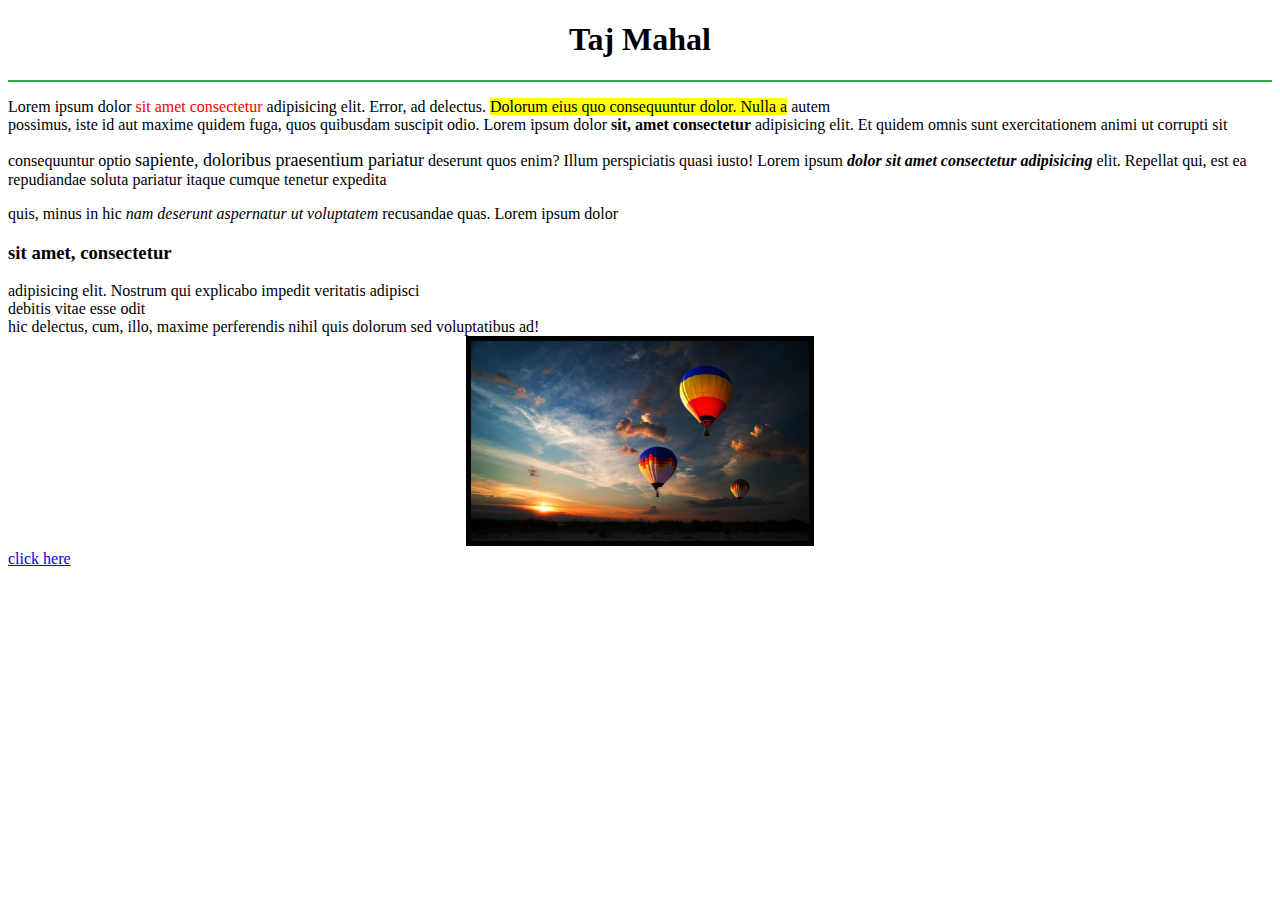
<file: index.html>
<!DOCTYPE html>
<html lang="en">

<head>
    <meta charset="UTF-8">
    <meta http-equiv="X-UA-Compatible" content="IE=edge">
    <meta name="viewport" content="width=device-width, initial-scale=1.0">
    <title>Subhankar Dutta</title>
    <link rel="icon" href="./images/sree.jpg">
</head>

<body>
    <!-- <marquee direction="right"> -->
    <center>
        <h1>Taj Mahal</h1>
    </center>

    <!-- </marquee> -->
    <!-- scrolldelay="1000" -->
    <!-- scrollamount -->
    <!-- <h2>Taj Mahal</h2>
    <h3>Taj Mahal</h3>
    <h4>Taj Mahal</h4>
    <h5>Taj Mahal</h5>
    <h6>Taj Mahal</h6> -->
    <hr color="#32a852">
    <p>Lorem ipsum dolor <font color="red">sit amet consectetur</font> adipisicing elit. Error,
        ad delectus. <mark> Dolorum eius quo consequuntur dolor. Nulla a</mark> autem <br> possimus, iste id aut maxime
        quidem
        fuga, quos
        quibusdam suscipit odio.
        Lorem ipsum dolor <b>sit, amet consectetur</b> adipisicing elit. Et quidem omnis sunt exercitationem animi ut
        corrupti sit
    <p>
    <p>
        consequuntur optio <font face="Magneto" size="4">sapiente, doloribus praesentium pariatur</font> deserunt quos
        enim? Illum perspiciatis quasi iusto!
        Lorem ipsum <i><b>dolor sit amet consectetur adipisicing</b> </i> elit. Repellat qui, est ea repudiandae soluta
        pariatur itaque
        cumque tenetur expedita
    <p>
        quis, minus in hic <em> nam deserunt aspernatur ut voluptatem </em>recusandae quas.
        Lorem ipsum dolor
    <h3>sit amet, consectetur </h3>adipisicing elit. Nostrum qui explicabo impedit
    veritatis adipisci<div> debitis vitae esse odit </div>hic delectus, cum, illo, maxime perferendis nihil quis dolorum
    sed
    voluptatibus ad!<br>
    <center>
        <img src="./images/image.jpg" height="200" border="5" alt="profile">
    </center>
    <a href="./newfile.html">
        click here
    </a>
</body>

</html>
</file>
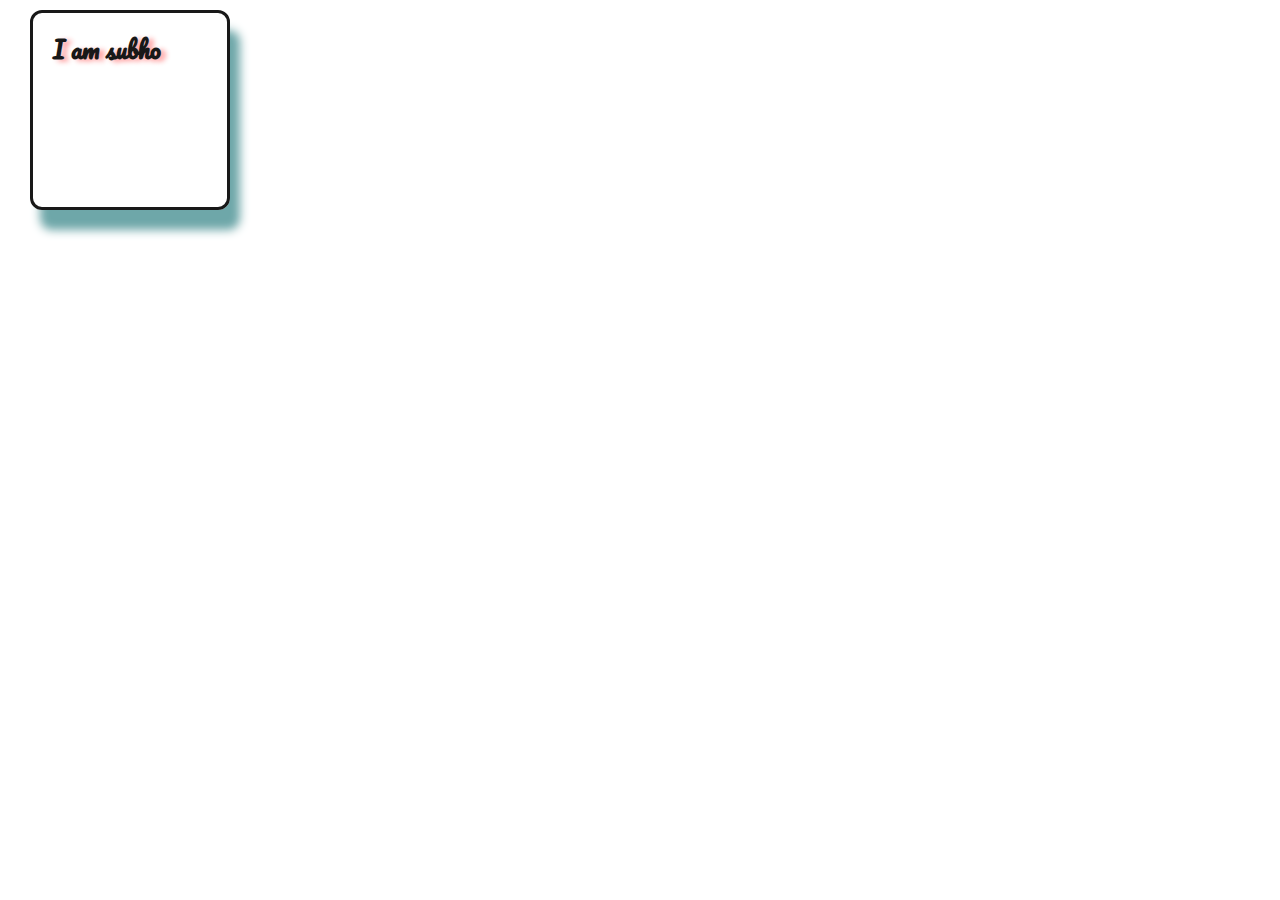
<file: day4.html>
<!DOCTYPE html>
<html lang="en">

<head>
    <meta charset="UTF-8">
    <meta http-equiv="X-UA-Compatible" content="IE=edge">
    <meta name="viewport" content="width=device-width, initial-scale=1.0">
    <title>Document</title>
    <link rel="stylesheet" href="./day4.css">
</head>

<body>
    <!-- 3 way 1) by tag 2) by class 3) by id -->
    <!-- <span>This is a text</span>
    <br>
    <span class="green">I live in jamshedpur</span>
    <br>
    <span id="kolkata">I live in kolkata</span> -->
    <div class="subhankar">
        I am subho
    </div>
</body>

</html>
</file>
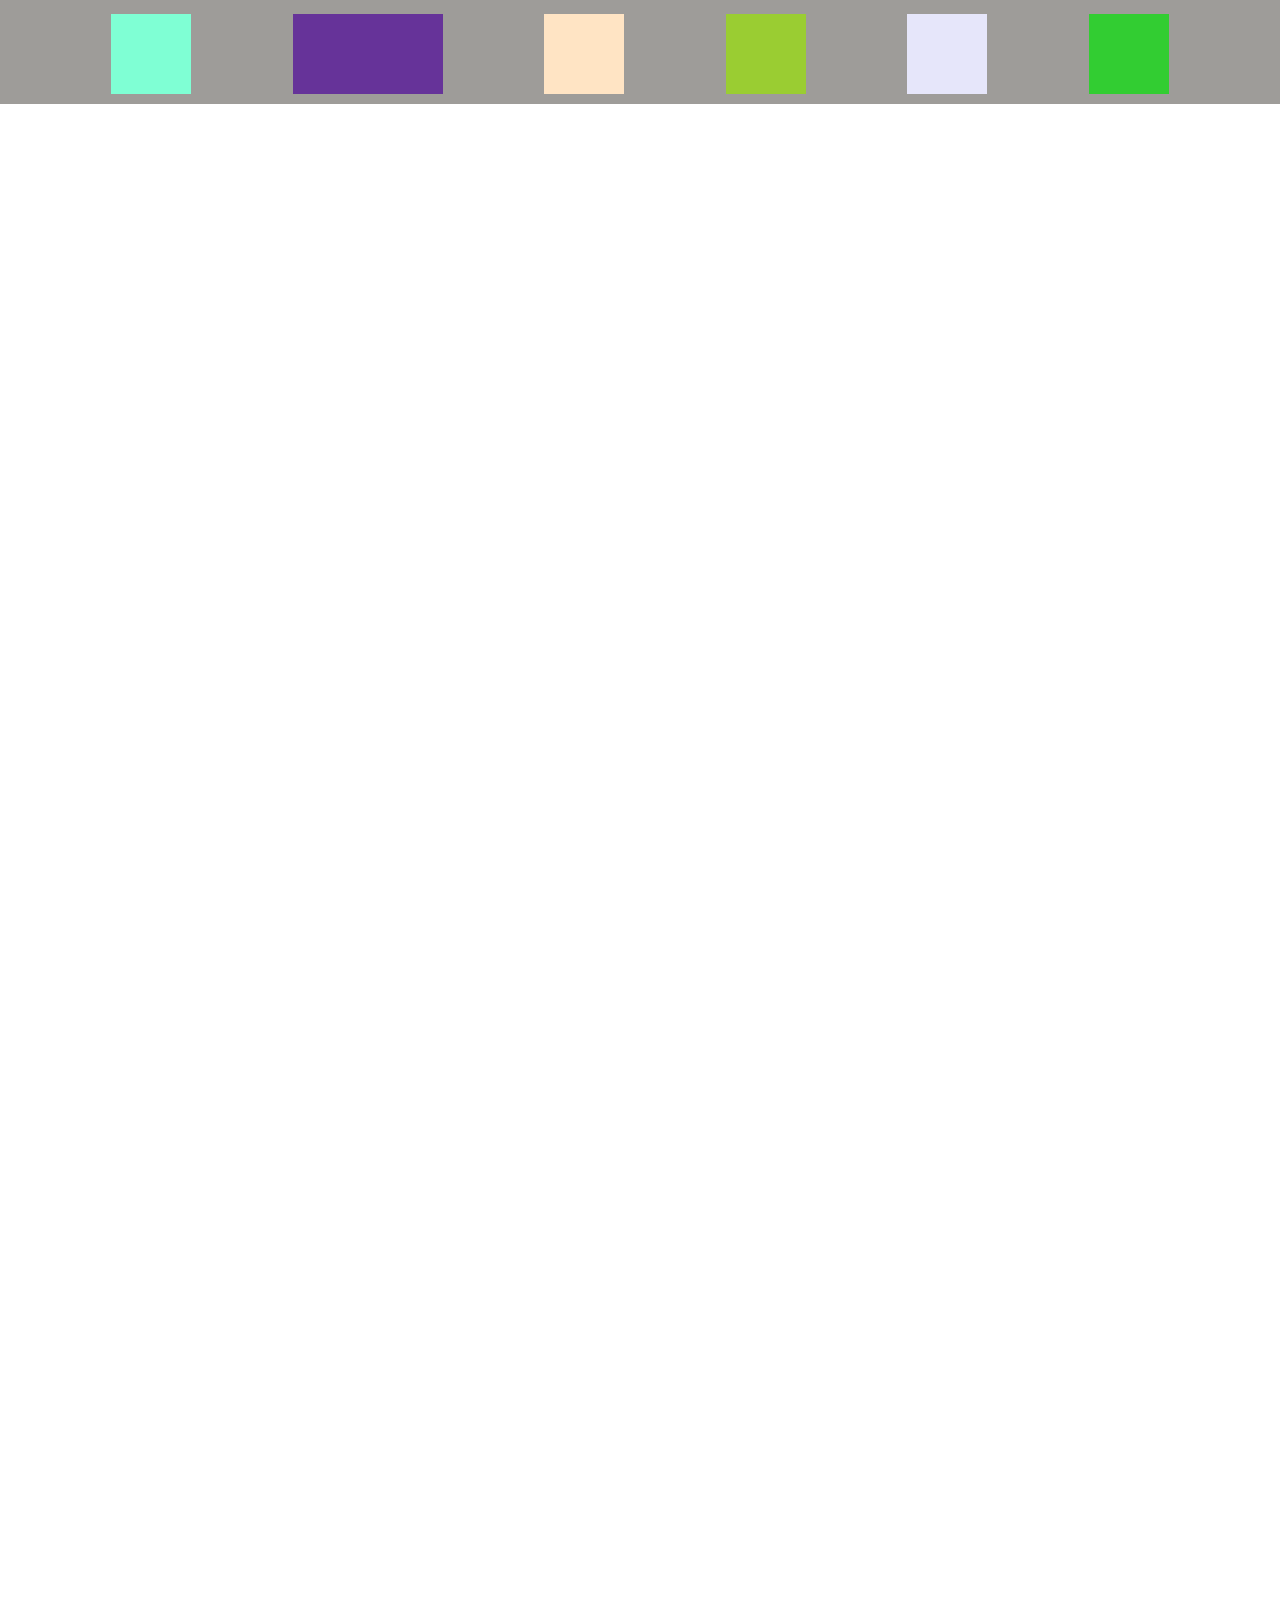
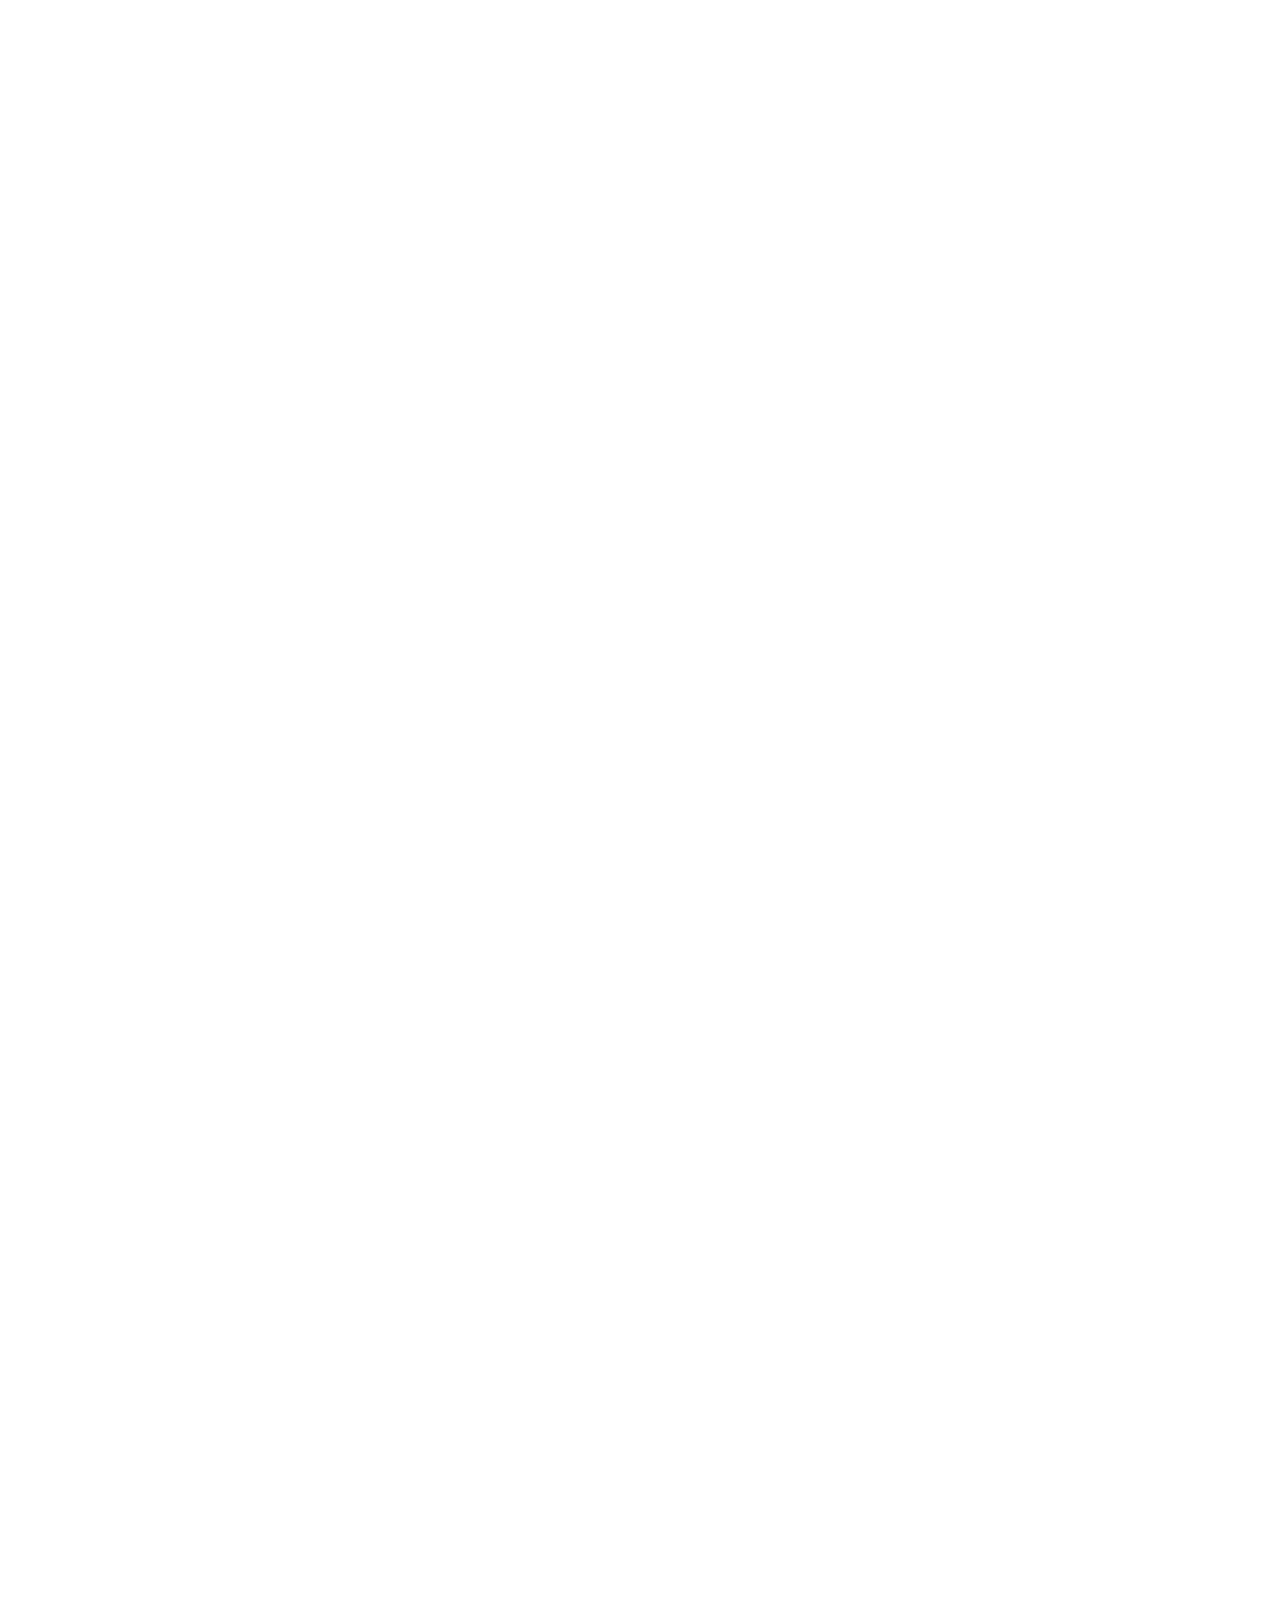
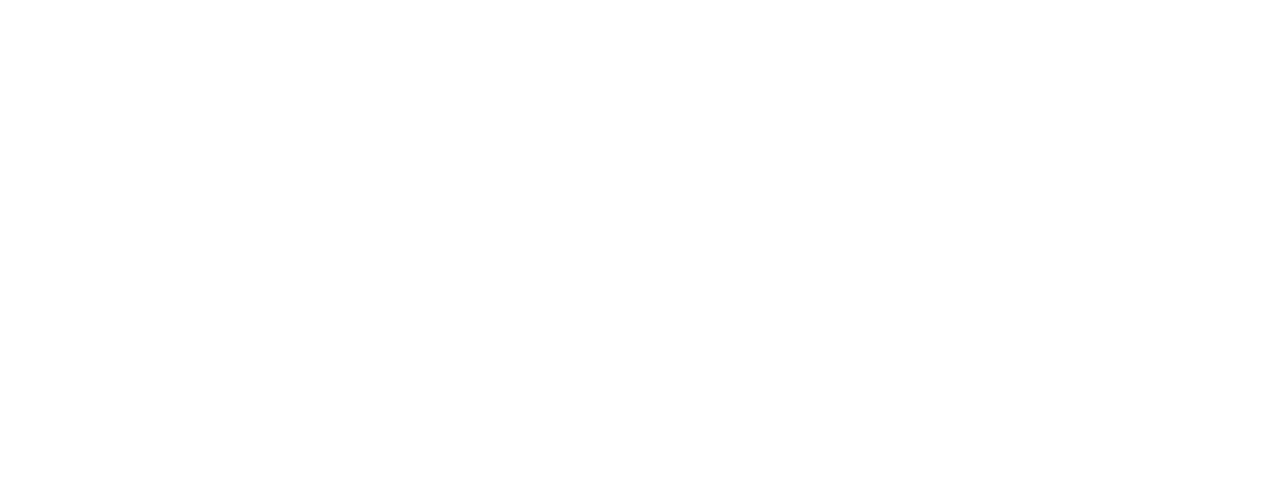
<file: day5.html>
<!DOCTYPE html>
<html lang="en">

<head>
    <meta charset="UTF-8">
    <meta http-equiv="X-UA-Compatible" content="IE=edge">
    <meta name="viewport" content="width=device-width, initial-scale=1.0">
    <title>Document</title>
    <style>
        * {
            margin: 0;
            padding: 0;
        }

        .container {
            display: flex;  
            align-items: baseline;     /*vertical*/     
            justify-content: space-evenly; /*horizantal*/
            flex-direction: row;
            flex-wrap: wrap;
        }

        .box {
            width: 80px;
            height: 80px;
            margin-top: 4px;
        }

        @keyframes moveme {
            0% {
                background-color: blueviolet;
                left: 0;
            }

            100% {
                background-color: aqua;
                left: 90%;
            }
        }

        .container {
            background-color: rgb(158, 156, 153);
            padding: 10px;
        }

        .container .box:nth-child(1) {
            background-color: aquamarine;
            transition: 1s linear;
            position: relative;
            animation:  2s linear 0s infinite;
            animation-direction: alternate;
        }

        .container .box:nth-child(1):hover {
            /* background-color: rgb(255, 246, 127);
            width: 150px;
            height: 150px; */
            /* transform:; */
        }

        .container .box:nth-child(2) {
            background-color: rebeccapurple;
            position: relative;
            flex-basis: 150px;
            animation:  2s ease 0s infinite;
            animation-direction: alternate;
        }

        .container .box:nth-child(3) {
            background-color: bisque;
            position: relative;
            animation:  2s ease-in 0s infinite;
            animation-direction: alternate;
        }

        .container .box:nth-child(4) {
            background-color: yellowgreen;
            position: relative;
            animation:  2s ease-out 0s infinite;
            animation-direction: alternate;
        }

        .container .box:nth-child(5) {
            background-color: lavender;
            position: relative;
            animation:  2s ease-in-out 0s infinite;
            animation-direction: alternate;
        }

        .container .box:nth-child(6) {
            background-color: limegreen;
            position: relative;
            animation:  2s linear 0s infinite;
            animation-direction: alternate;
        }

        .cont {
            height: 400vh;
        }
    </style>
</head>

<body>
    <div class="container">
        <div class="box"></div>
        <div class="box"></div>
        <div class="box"></div>
        <div class="box"></div>
        <div class="box"></div>
        <div class="box"></div>
    </div>
    <div class="cont"></div>
</body>

</html>
</file>
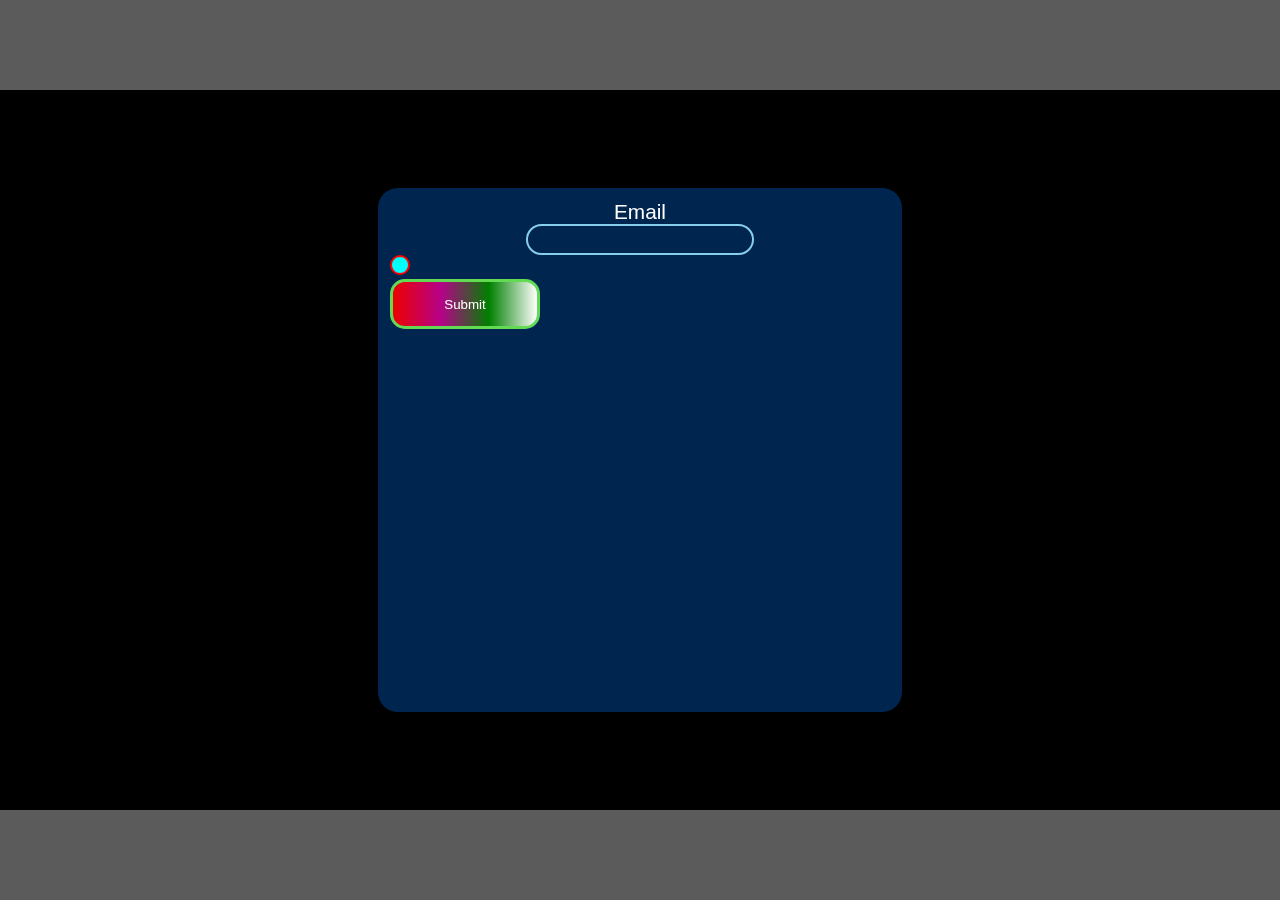
<file: day6.html>
<!DOCTYPE html>
<html lang="en">

<head>
    <meta charset="UTF-8">
    <meta http-equiv="X-UA-Compatible" content="IE=edge">
    <meta name="viewport" content="width=device-width, initial-scale=1.0">
    <title>Document</title>
    <style>
        * {
            padding: 0;
            margin: 0;
        }

        .background {
            width: 100vw;
            display: flex;
            justify-content: center;
            align-items: center;
            height: 100vh;
            position: absolute;
        }

        .container {
            width: 100vw;
            height: 100vh;
            position: absolute;
            background-color: rgba(0, 0, 0, 0.644);
        }


        .main {
            width: 100vw;
            height: 100vh;
            display: flex;
            justify-content: center;
            align-items: center;
        }

        form {
            width: 500px;
            height: 500px;
            background-color: rgba(0, 119, 255, 0.308);
            backdrop-filter: blur(45px);
            border-radius: 20px;
            padding: 12px;
        }

        .input {
            outline: none;
            background-color: transparent;
            width: 40%;
            padding: 6px 12px;
            color: white;
            letter-spacing: 1px;
            transition: 0.5s ease;
            border-radius: 18px;
            border: 2px solid skyblue;
        }

        .box {
            width: 100%;
            display: flex;
            flex-direction: column;
            justify-content: center;
            align-items: center;
        }

        .box label {
            color: white;
            font-family: 'Gill Sans', 'Gill Sans MT', Calibri, 'Trebuchet MS', sans-serif;
            font-size: 1.3rem;

        }

        @keyframes fil {
            from {

                filter: hue-rotate(0deg);
            }

            to {

                filter: hue-rotate(360deg);
            }

        }

        button[type="submit"] {
            padding: 5px 10px;
            border: 3px solid rgb(98, 219, 82);
            background-image: linear-gradient(90deg, rgb(236, 0, 0), rgb(182, 2, 137), green,white);
            color: rgb(0, 0, 0);
            backdrop-filter: blur(20px);
            color: white;
            animation: fil 1s ease 0s infinite alternate;
            border-radius: 15px;
            width: 30%;
            height: 50px;
            justify-content: center;
            align-items: center;
            display: flex;
            transition: 0.5s;
            cursor: pointer;
        }

        button[type="submit"]:hover {
            background-color: rgb(0, 255, 191);
        }

        .input:focus,
        .input:valid {
            width: 60%;
            border-color: greenyellow;
        }

        input[type="checkbox"] {
            width: 20px;
            height: 20px;
            border-radius: 50%;
            border: 2px solid red;
            background-color: aqua;
            -webkit-appearance: none;
            -moz-appearance: none;
            -o-appearance: none;
        }

        input[type="checkbox"]:checked {
            background-color: greenyellow;
        }
    </style>
</head>

<body>
    <div class="cont">
        <video class="background" autoplay muted>
            <source src="./images/myvideo.mp4">
        </video>
        <div class="container">
            <div class="span">
                <div class="main">
                    <form action="" method="post">
                        <div class="box">
                            <label for="">Email</label>
                            <input type="text" name="email" class="input" id="" required="">
                        </div>
                        <div class="check">
                            <input type="checkbox" name="" id="">
                        </div>
                        <button type="submit">Submit</button>

                    </form>
                </div>
            </div>
        </div>
    </div>
</body>

</html>
</file>
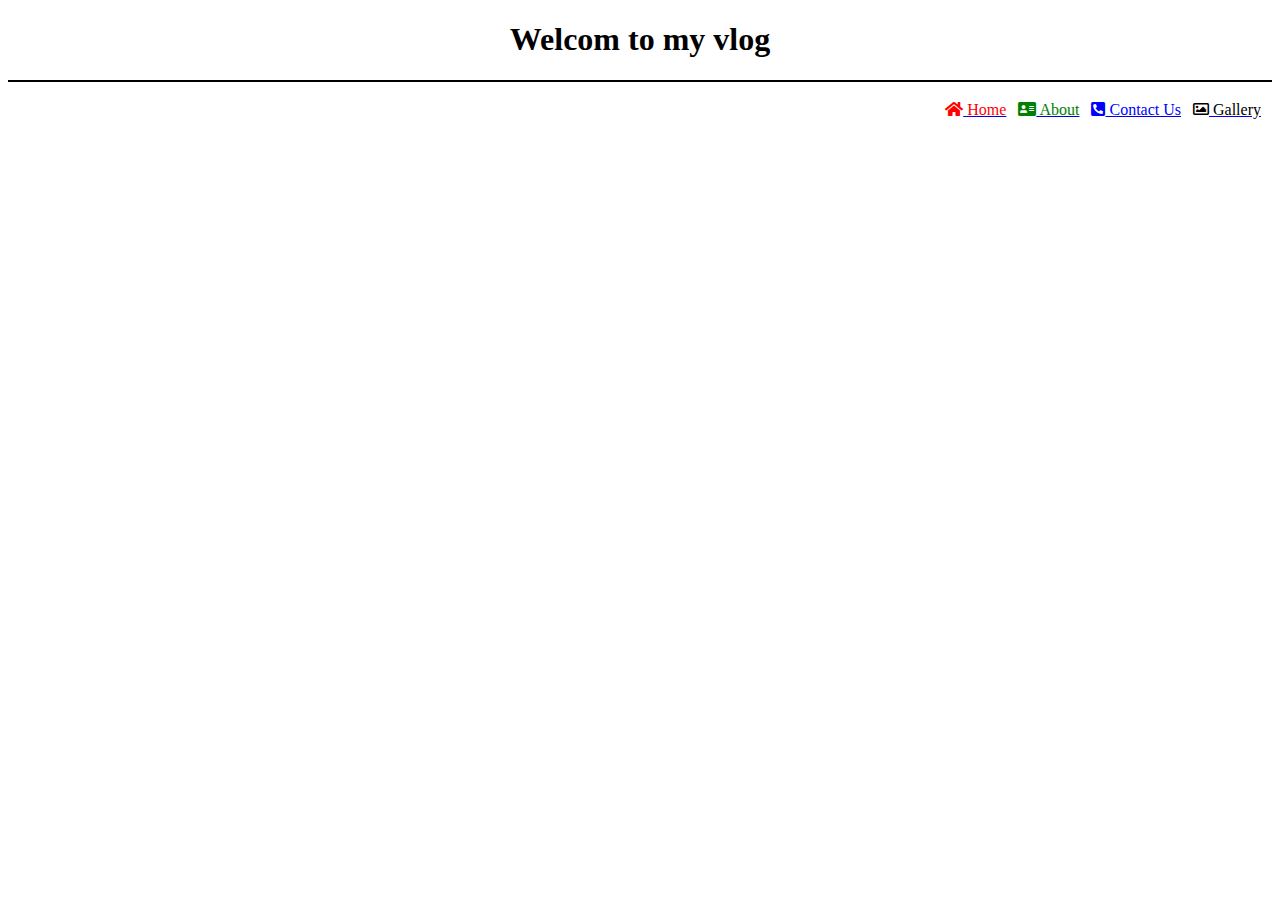
<file: forms.html>
<!DOCTYPE html>
<html lang="en">

<head>
    <meta charset="UTF-8">
    <meta http-equiv="X-UA-Compatible" content="IE=edge">
    <meta name="viewport" content="width=device-width, initial-scale=1.0">
    <title>Forms</title>
    <link rel="stylesheet" href="https://use.fontawesome.com/releases/v5.15.4/css/all.css">
</head>

<body background="https://youmatter.world/app/uploads/sites/2/2019/11/travel-world.jpg">
    <center>
        <h1>Welcom to my vlog</h1>
    </center>
    <hr color="black">
    <table align="right" cellspacing=10>
        <tr>
            <td><a href="#">
                    <font color="red"> <i class="fas fa-home"></i> Home </font>
                </a></td>
            <td><a href="#">
                    <font color="green"> <i class="fas fa-address-card"></i> About </font>
                </a></td>
            <td><a href="#">
                    <font color="blue"> <i class="fas fa-phone-square-alt"></i> Contact Us </font>
                </a></td>
            <td><a href="#">
                    <font color="black"><i class="far fa-image"></i> Gallery </font>
                </a></td>
        </tr>
    </table>
    <iframe width="560" height="315" src="https://www.youtube.com/embed/hWr2e0vQaLA" title="YouTube video player"
        frameborder="0" allow="accelerometer; autoplay; clipboard-write; encrypted-media; gyroscope; picture-in-picture"
        allowfullscreen></iframe>
    <!-- <iframe src="https://bookbin.tech/" width="500" height="600" frameborder="0"></iframe> -->
    <!-- <details>
        <summary>Subhankar Info</summary>
        Lorem ipsum dolor sit amet consectetur,
        adipisicing elit. Voluptatum placeat culpa ullam repellendus, quod quasi perspiciatis doloremque et reiciendis
        tenetur alias
        aliquid quo a iusto dolore explicabo labore doloribus nam!
        Lorem ipsum dolor sit amet consectetur adipisicing elit.
        Aspernatur natus unde cupiditate adipisci consectetur omnis distinctio reiciendis laboriosam vitae blanditiis,
        aliquid atque sapiente quam
        perferendis voluptatem! Quidem debitis voluptates dolores.
    </details> -->
</body>

</html>
</file>
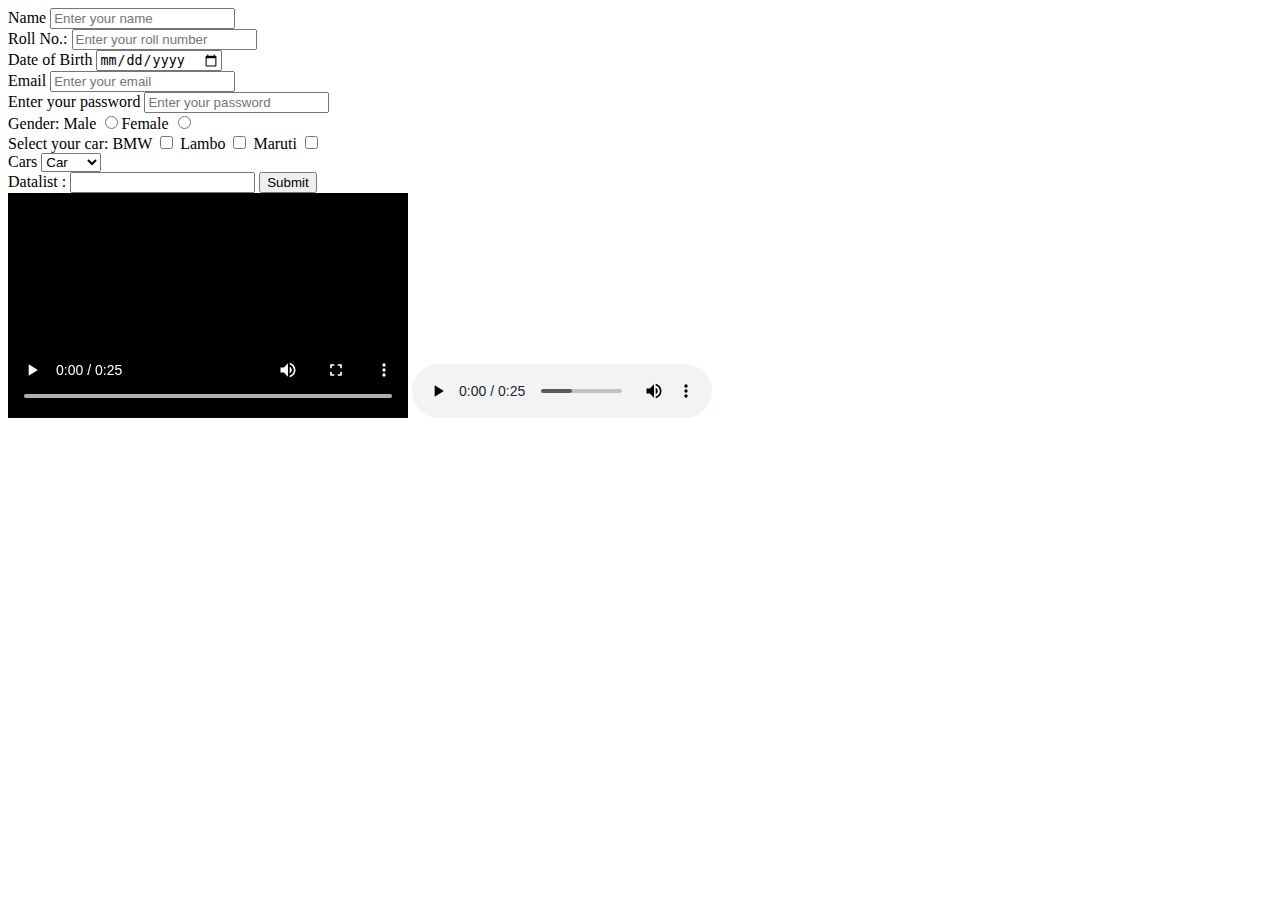
<file: forms1.html>
<!DOCTYPE html>
<html lang="en">

<head>
    <meta charset="UTF-8">
    <meta http-equiv="X-UA-Compatible" content="IE=edge">
    <meta name="viewport" content="width=device-width, initial-scale=1.0">
    <!-- <link rel="stylesheet" href="https://bootswatch.com/5/quartz/bootstrap.min.css"> -->
    <title>Document</title>
</head>

<body>
    <form action="datam.php" method="post">
        <label for="name">Name</label> <input type="text" name="name" id="name" placeholder="Enter your name"
            required=""><br>
        <label for="roll">Roll No.: </label> <input type="number" name="roll" id="roll" required=""
            placeholder="Enter your roll number"><br>
        <label for="dob">Date of Birth</label> <input type="date" name="dob" id="dob" required=""
            placeholder="Enter your dob"><br>
        <label for="email">Email</label> <input type="email" name="email" id="email" required=""
            placeholder="Enter your email"><br>
        <label for="password">Enter your password</label> <input type="password" name="password" id="password"
            required="" placeholder="Enter your password"><br>
        <label>Gender: </label> <label for="m-g">Male</label> <input type="radio" name="gender" value="male"
            id="m-g"><label for="m-f">Female</label> <input type="radio" value="female" name="gender" id="m-f"><br>
        <label>Select your car: </label> <label for="bmw">BMW</label> <input type="checkbox" name="car" id="bmw">
        <label for="lam">Lambo</label> <input type="checkbox" name="car" id="lam">
        <label for="ms">Maruti</label> <input type="checkbox" name="car" id="ms"><br>
        <label for="cars">Cars</label> <select id="cars" name="opt_car" required="">

            <option value="12312">Car</option>
            <option value="12323">Maruti</option>
            <option value="12343">BMW</option>
            <option value="12342">KTM</option>
            <option value="12345">Duke</option>
        </select><br>
        <label>Datalist : </label><input list="list">
        <datalist id="list">
            <option value="12312">Car</option>
            <option value="12323">Maruti</option>
            <option value="12343">BMW</option>
            <option value="12342">KTM</option>
            <option value="12345">Duke</option>
        </datalist>
        <input type="submit">
    </form>
    <video width="400" controls>
        <source src="./images/myvideo.mp4" type="video/mp4">
        Your borwser does not support this
    </video>
    <audio controls>
        <source src="./images/myaudio.mp3" type="audio/mp3">
        Your borwser does not suppor audio
    </audio>
</body>

</html>
</file>
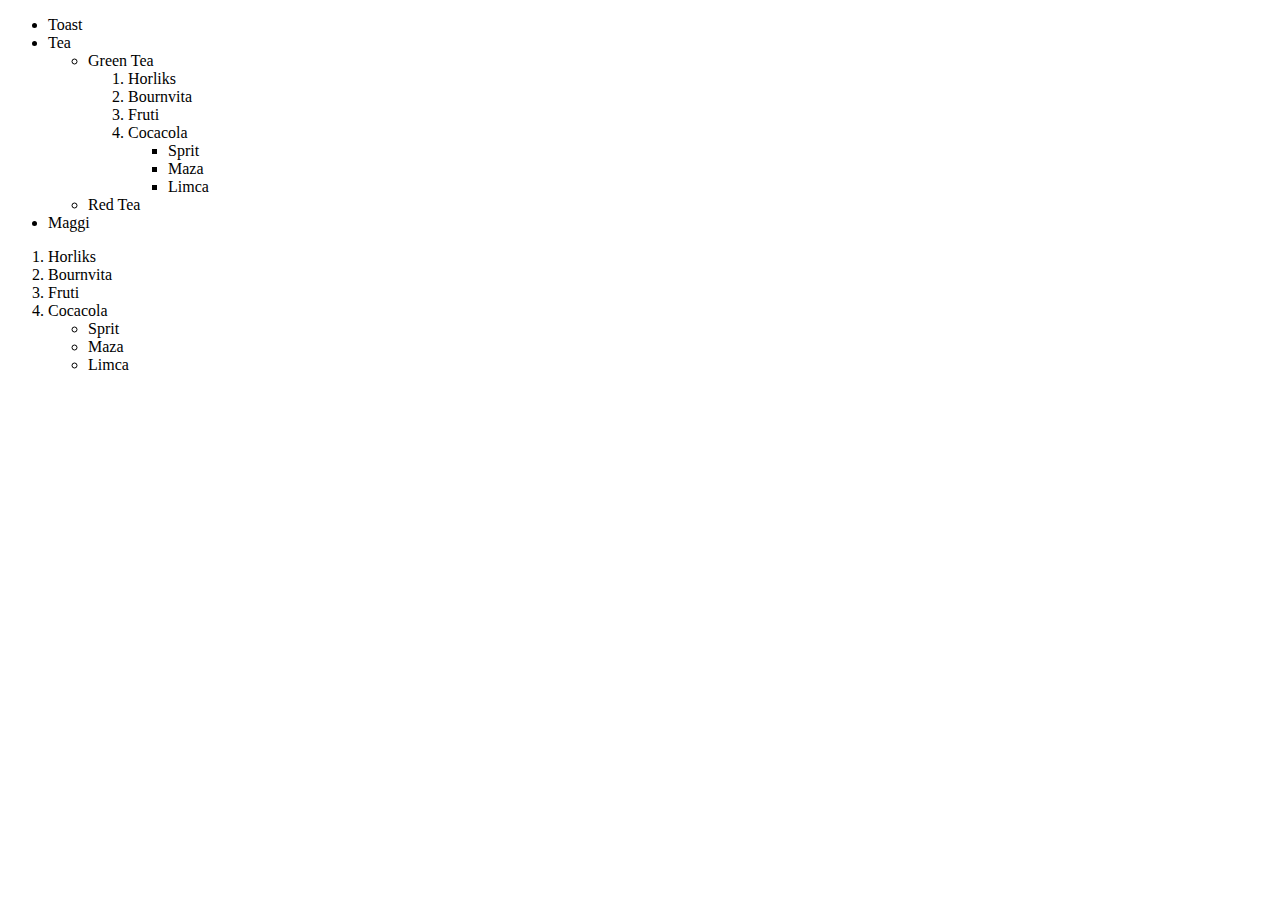
<file: list.html>
<!DOCTYPE html>
<html lang="en">
<head>
    <meta charset="UTF-8">
    <meta http-equiv="X-UA-Compatible" content="IE=edge">
    <meta name="viewport" content="width=device-width, initial-scale=1.0">
    <title>Tables and list</title>
</head>
<body>
    <!-- ul for un ordered list -->
    <!-- ol for ordered list -->
    <!-- to add item in your list use li -->
    <ul>
        <li>Toast</li>
        <li>Tea</li>
        <ul>
            <li>Green Tea</li>
            <ol>
                <li>Horliks</li>
                <li>Bournvita</li>
                <li>Fruti</li>
                
                <li>Cocacola</li>
                <ul>
                    <li>Sprit</li>
                    <li>Maza</li>
                    <li>Limca</li>
                </ul>
            </ol>
            <li>Red Tea</li>
        </ul>
        <li>Maggi</li>

    </ul>
    <ol>
        <li>Horliks</li>
        <li>Bournvita</li>
        <li>Fruti</li>
        
        <li>Cocacola</li>
        <ul>
            <li>Sprit</li>
            <li>Maza</li>
            <li>Limca</li>
        </ul>
    </ol>
</body>
</html>
</file>
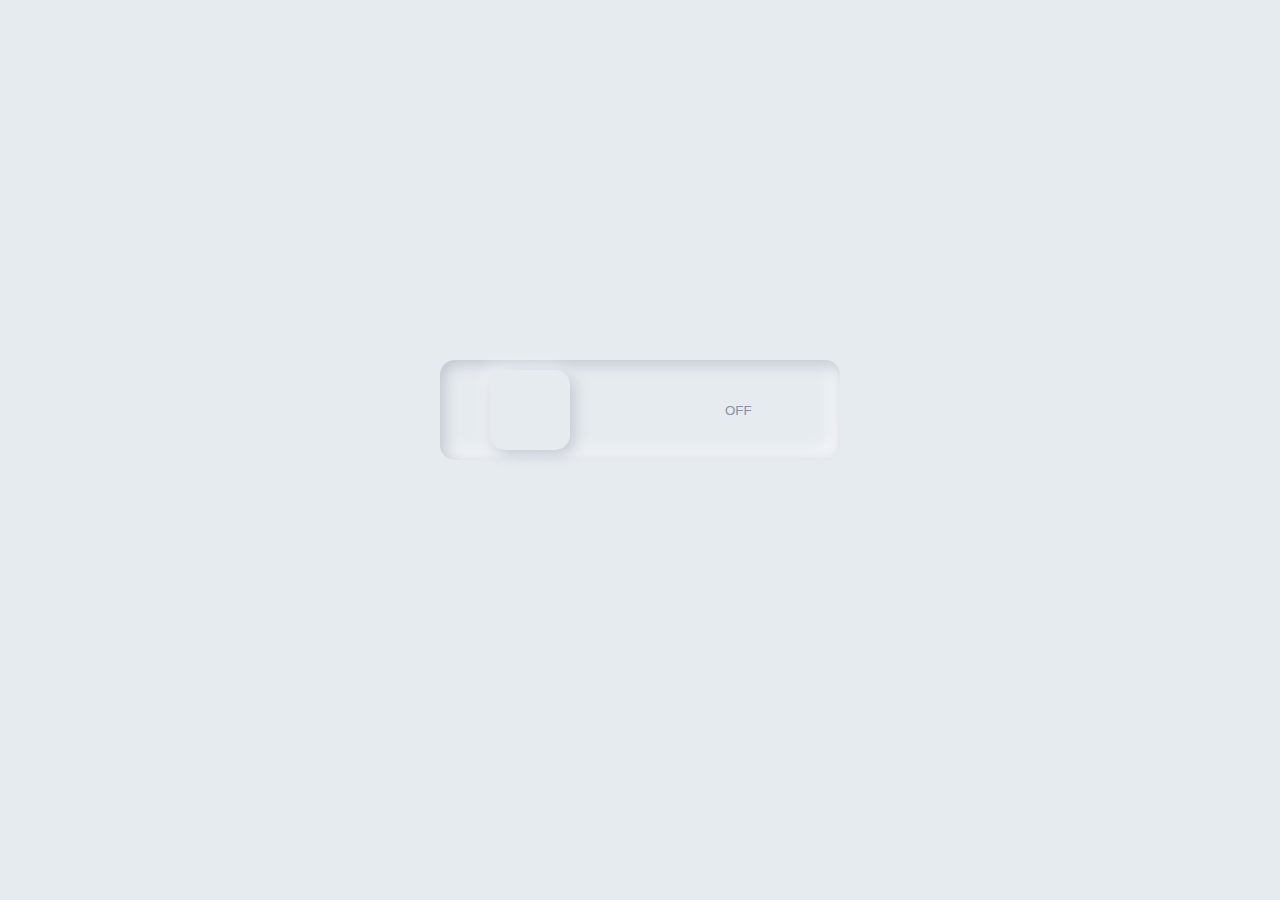
<file: Neomor.html>
<!DOCTYPE html>
    <html lang="en">
    <head>
        <meta charset="UTF-8" />
        <meta http-equiv="X-UA-Compatible" content="IE=edge" />
        <meta name="viewport" content="width=device-width, initial-scale=1.0" />
        <title>Document</title>
        <style>
        * {
            padding: 0;
            margin: 0;
            box-sizing: border-box;
        }
        .cont {
            background-color: #e6ebef;
            width: 100vw;
            height: 100vh;
            display: flex;
            justify-content: center;
            align-items: center;
        }

        .ckb {
            -webkit-appearance: none;
            box-shadow: inset 4px 4px 15px #c1c5d0, inset -10px -10px 15px #f4f6f9;
            background-color: #e6ebef;
            width: 400px;
            height: 100px;
            display: flex;
            border-radius: 15px;
            align-items: center;
            cursor: pointer;
            justify-content: space-around;
            color: #8b8ea5;
        }
        .ckb:checked ~ .move-btn {
            left: 270px;
        }
        .move-btn {
            width: 80px;
            height: 80px;
            transition: 1s;
            top: -90px;
            left: 50px;
            border-radius: 15px;
            box-shadow: 4px 4px 15px #c1c5d0, -4px -4px 15px #f4f6f9;
            position: relative;
            background-color: #e6ebef;
        }
        .ckb::before {
            content: "ON";
        }
        .ckb::after {
            content: "OFF";
        }
        </style>
    </head>
    <body>
        <div class="cont">
        <div class="wraper">
            <input type="checkbox" name="" class="ckb" id="" />
            <div class="move-btn"></div>
        </div>
        </div>
    </body>
    </html>
</file>
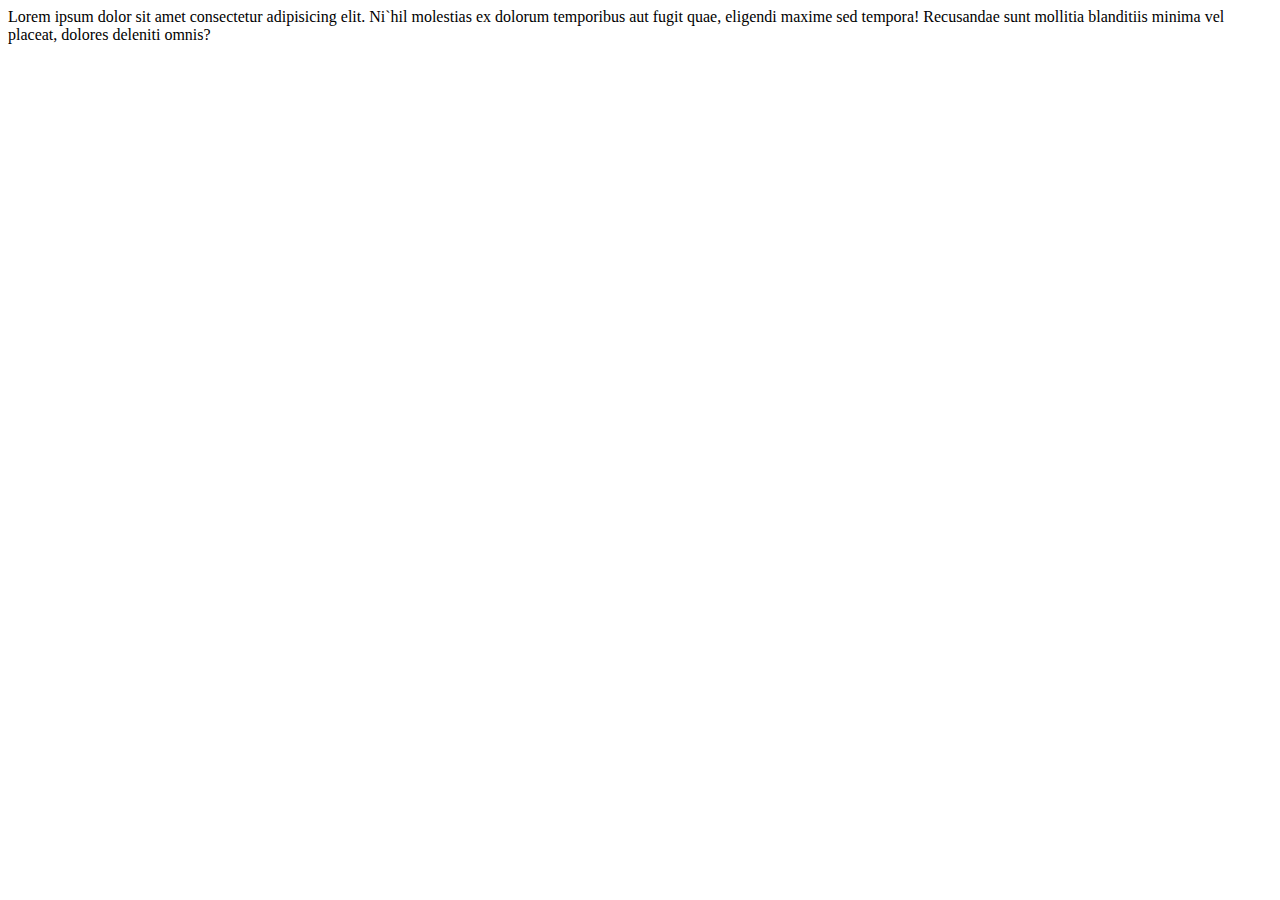
<file: newfiles.html>
<!DOCTYPE html>
<html lang="en">
<head>
    <meta charset="UTF-8">
    <meta http-equiv="X-UA-Compatible" content="IE=edge">
    <meta name="viewport" content="width=device-width, initial-scale=1.0">
    <title>Document</title>
</head>
<body>
    Lorem ipsum dolor sit amet consectetur adipisicing elit. Ni`hil molestias ex dolorum temporibus aut fugit quae, eligendi maxime sed tempora! Recusandae sunt mollitia blanditiis minima vel placeat, dolores deleniti omnis?
</body>
</html>
</file>
<file: day4.css>
/* css */
@import url('https://fonts.googleapis.com/css2?family=Pacifico&display=swap');
* {
    padding: 0;
    margin: 0;
}

.subhankar {
    background-image: url('https://youmatter.world/app/uploads/sites/2/2019/11/travel-world.jpg');
    background-size: cover;
    background-repeat: no-repeat;
    width: 200px;
    height: 200px;
    margin: 10px 15px 12px 30px;
    /* T->R->B->L*/
    user-select: none;
    padding: 15px 12px 10px 20px;
    font-size: 1.5rem;
    cursor: url('/images/icons.png'), auto;
    /* 128 X 128 */
    font-weight: 700;
    font-family: 'Pacifico', cursive;
    text-shadow: 5px 2px 5px rgb(255, 148, 148);
    border: 3px solid;
    border-radius: 12px;
    opacity: 0.9;
    box-shadow: 10px 20px 10px cadetblue;
    box-sizing: border-box;
}

body {
    /* background-image: url('./images/image.jpg'); */
    background-repeat: no-repeat;
    background-size: cover;
}

/* span {
    color: #b63b1c;
}
.green{
    color: blue;
}
#kolkata
{
    color: cyan;
} */
</file>
